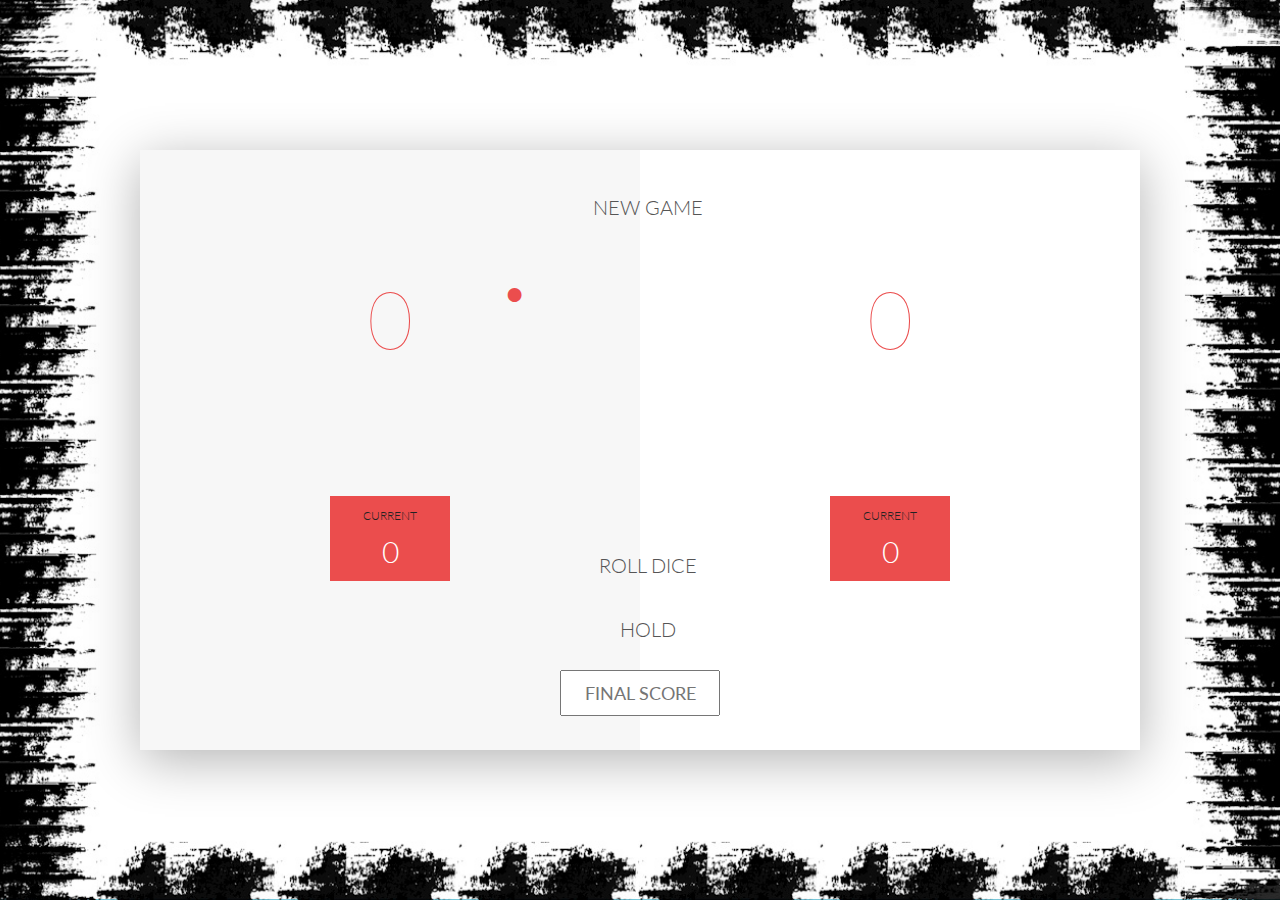
<file: index.html>
<!DOCTYPE html>
<html lang="en">

<head>
    <meta charset="UTF-8">
    <meta name="viewport" content="width=device-width, initial-scale=1.0">
    <link href="https://fonts.googleapis.com/css?family=Lato:100,300,600" rel="stylesheet" type="text/css">
    <link href="http://code.ionicframework.com/ionicons/2.0.1/css/ionicons.min.css" rel="stylesheet" type="text/css">
    <link type="text/css" rel="stylesheet" href="style.css">
    <title>Pig Game</title>
    <style>
        body {
            background-image: url(Spectra-Logo_edited.jpg);
            background-size: cover;
            background-position: center;
            font-family: Lato;
            font-weight: 300;
            position: relative;
            height: 100vh;
            color: #555;
        }
    </style>
</head>

<body>
    <div class="wrapper clearfix">
        <div class="player-0-panel active">
            <div class="player-name" id="name-0">Player 1</div>
            <div class="player-score" id="score-0">43</div>
            <div class="player-current-box">
                <div class="player-current-label">Current</div>
                <div class="player-current-score" id="current-0">11</div>
            </div>
        </div>

        <div class="player-1-panel">
            <div class="player-name" id="name-1">Player 1</div>
            <div class="player-score" id="score-1">72</div>
            <div class="player-current-box">
                <div class="player-current-label">Current</div>
                <div class="player-current-score" id="current-1">0</div>
            </div>
        </div>
        <button class="btn-new"><i class="ion-ios-plus-outline"></i>New Game</button>
        <button class="btn-roll"><i class="ion-ios-loop"></i>Roll Dice</button>
        <button class="btn-hold"><i class="ion-ios-download-outline"></i>Hold</button>
        <input type="text" placeholder="Final Score" class="final-score">
        <img src="dice-5.png" alt="Dice" class="dice" id="dice-1">
        <img src="dice-5.png" alt="Dice" class="dice" id="dice-2">
    </div>
    <!--<script src="app.js"></script>-->
    <script src="challenge.js"></script>
</body>

</html>
</file>
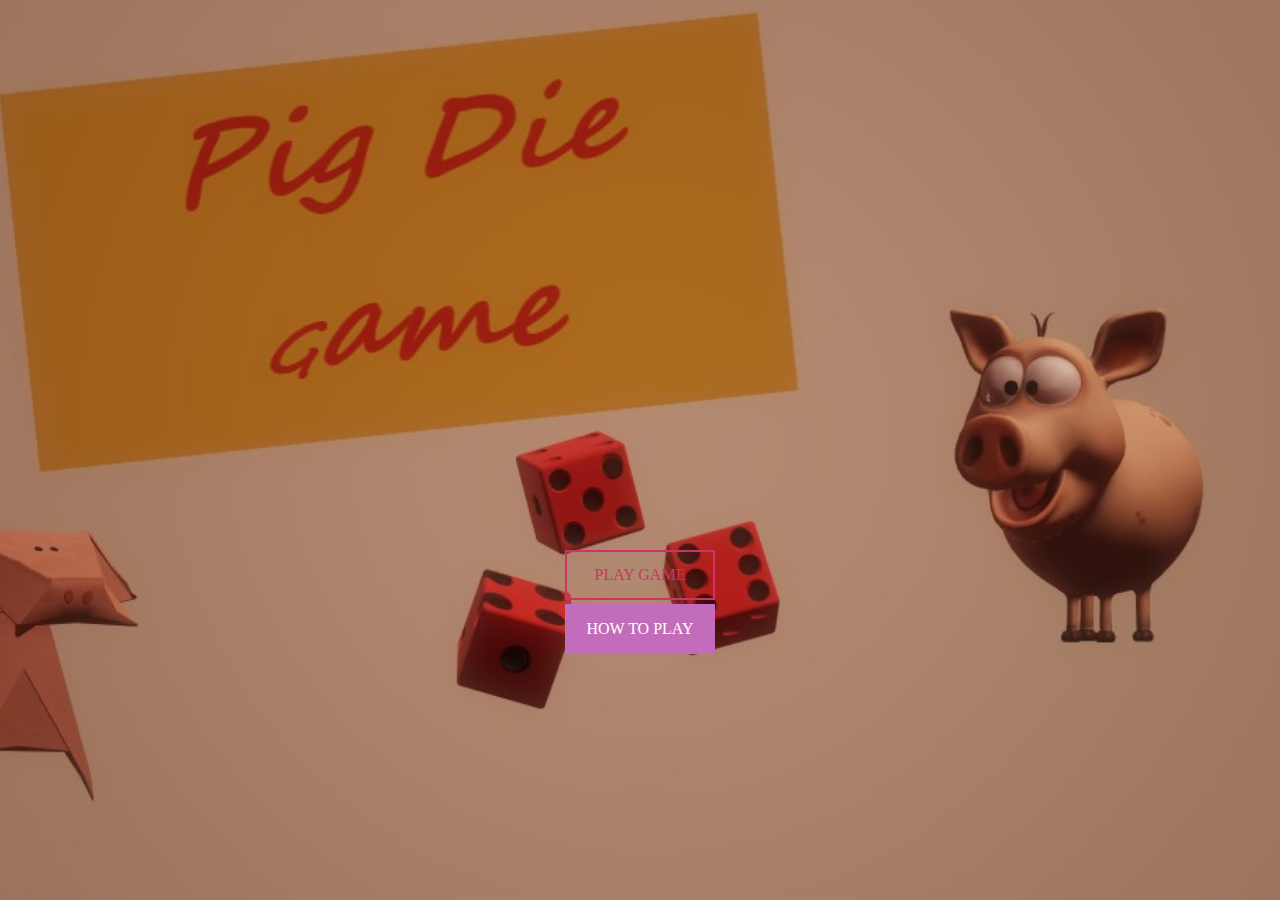
<file: proceed.html>
<!DOCTYPE html>
<html lang="en">

<head>
    <meta charset="UTF-8">
    <meta name="viewport" content="width=device-width, initial-scale=1.0">
    <link type="text/css" rel="stylesheet" href="style.css">
    <title>Welcome</title>
    <style>
        .cta {
            padding-top: 550px;
        }

        .cta-select {
            border: 2px solid #cc3366;
            background: transparent;
            color: #c36;
            width: 150px;
            height: 50px;
            cursor: pointer;
            font-size: 16px;
            margin: 0px 50px 0px 0px;
        }

        .cta-add {
            background: #c36cbb;
            width: 150px;
            height: 50px;
            cursor: pointer;
            font-size: 16px;
            border: none;
            color: white;
            margin: 0px 0px 0px 0px;

        }

        body {
            background-image: url(Welcome.jpg);
            background-size: cover;
            background-position: center;
            font-family: Lato;
            font-weight: 300;
            position: relative;
            height: 100vh;
            color: #555;
        }
    </style>
</head>

<body>
    <!--style="background-image:url(Welcome.jpg);background-position:center;object-fit:contain;background-repeat: no-repeat;">-->
    <div class="cta">
        <a href="index.html" alt="Not Available"><button class="cta-select">Play Game</button></a><br><br><br>
        <a href="Rules.html" alt="Not Available"><button class="cta-add">How to Play</button></a>
    </div>

</body>

</html>
</file>
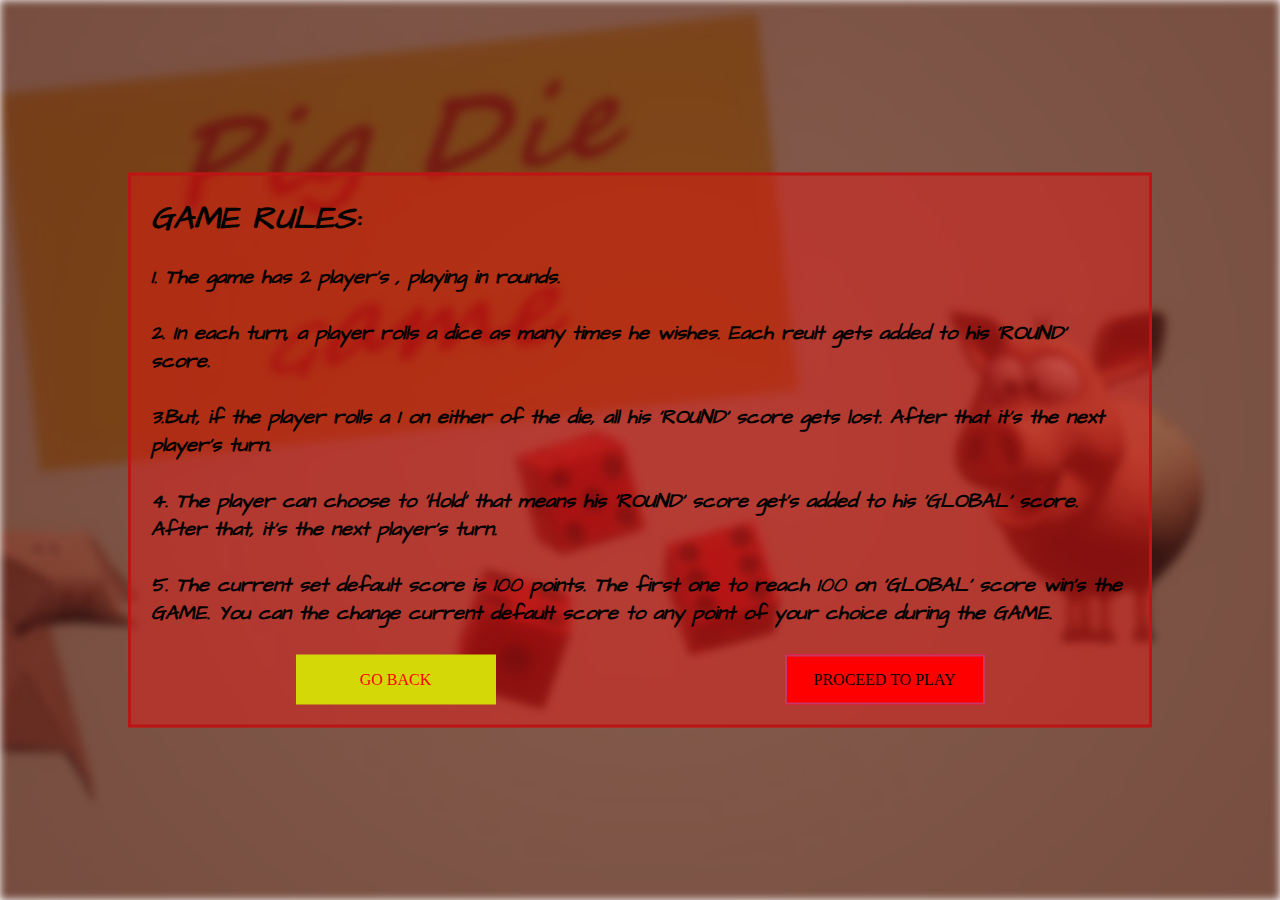
<file: Rules.html>
<!DOCTYPE html>
<html lang="en">

<head>
    <meta charset="UTF-8">
    <meta name="viewport" content="width=device-width, initial-scale=1.0">
    <link href="https://fonts.googleapis.com/css2?family=Architects+Daughter&display=swap" rel="stylesheet">
    <link type="text/css" rel="stylesheet" href="style.css">
    <title>How to Play</title>
    <style>
        @keyframes drop {
            0% {
                opacity: 0;
                /*transform: translateX(-80px);*/
            }

            100% {
                opacity: 1;
                /*transform: translateX(0px);*/
            }
        }

        /*.bg-text {
            height: 100%;
            
        }*/

        .bg-image {
            background-image: linear-gradient(rgba(62, 20, 20, 0.4), rgba(62, 20, 20, 0.4)), url(Welcome.jpg);
            background-size: cover;
            background-position: center;
            font-family: Lato;
            font-weight: 300;
            position: relative;
            height: 100vh;
            color: #555;
            filter: blur(4px);
            -webkit-filter: blur(4px);
            /*height: 100%;*/
        }

        .bg-text {
            background-color: rgba(223, 58, 58, 0.315);
            /* Fallback color */
            background-color: rgba(255, 16, 16, 0.4);
            /* Black w/opacity/see-through */
            color: black;
            font-weight: bolder;
            font-style: italic;
            border: 3px solid #bb1515;
            position: absolute;
            top: 50%;
            left: 50%;
            transform: translate(-50%, -50%);
            z-index: 2;
            width: 80%;
            padding: 20px;
            text-align: center;
            font-family: 'Architects Daughter', cursive;
            animation: drop 2.5s ease;
        }

        .cta {
            padding-top: 0%;
            display: flex;
            justify-content: center;
            justify-content: space-around;
        }

        .cta-select {
            border: 2px solid #cc3366;
            background: red;
            color: #050505;
            width: 200px;
            height: 50px;
            cursor: pointer;
            font-size: 16px;
        }

        .cta-add {
            background: #d4d806;
            width: 200px;
            height: 50px;
            cursor: pointer;
            font-size: 16px;
            border: none;
            color: red;
        }

        button {
            position: relative;
            width: 100px;


            color: #555;
            background: none;
            border: none;
            font-family: Lato;
            font-size: 10px;
            text-transform: uppercase;
            cursor: pointer;
            font-weight: 300;
            transition: background-color 0.3s, color 0.3s;
        }

        @media screen and (max-width: 450px) {
            .bg-text {
                transform: translate(-50%, -25%);
                width: 80%;
            }

            .cta {
                display: flex;
                justify-content: center;
            }

            .cta-add {
                font-size: 10px;
                width: 100px;
                height: 20px;
            }

            .cta-select {
                font-size: 10px;
                width: 100px;
                height: 20px;
            }

            .bg-image {
                height: 150%;
            }
        }

        /* @media screen and (max-width: 770px) {
            .bg-text {
                transform: translate(-50%, -40%);
            }

        }*/
    </style>
</head>

<body>
    <div class="bg-image"></div>
    <div class="bg-text">
        <h1 align="left"><em>GAME RULES:</em></h1><br>
        <h1 style="font-size: 20px" align="left">
            <p> 1. The game has 2 player's , playing in rounds.</p><br>
            <p> 2. In each turn, a player rolls a dice as many times he wishes.
                Each reult gets added to his 'ROUND' score.</p><br>
            <p>3.But, if the player rolls a 1 on either of the die, all his 'ROUND' score gets lost.
                After that it's the next player's turn.
            </p><br>
            <p> 4. The player can choose to 'Hold' that means his 'ROUND' score get's
                added to his 'GLOBAL' score. After that, it's the next player's turn. </p><br>
            <p> 5. The current set default score is 100 points. The first one to reach 100
                on 'GLOBAL' score win's the GAME.
                You can the change current default score to any point of your choice during
                the GAME.
            </p><br>
        </h1>
        <div class="cta">
            <a href="proceed.html" alt="Not Available"><button class="cta-add">Go
                    Back</button></a>
            <a href="index.html" alt="Not Available"><button class="cta-select">Proceed to
                    Play</button></a>
        </div>
    </div>

</body>

</html>
</file>
<file: style.css>
/**********************************************
*** GENERAL
**********************************************/

.final-score {
    position: absolute;
    left: 50%;
    transform: translateX(-50%);
    top: 520px;
    color: #555;
    font-size: 18px;
    font-family: 'Lato';
    text-align: center;
    padding: 10px;
    width: 160px;
    text-transform: uppercase;
}

.final-score:focus {
    outline: none;
}

#dice-1 {
    top: 120px;
}

#dice-2 {
    top: 250px;
}


* {
    margin: 0;
    padding: 0;
    box-sizing: border-box;

}

.clearfix::after {
    content: "";
    display: table;
    clear: both;
}



.wrapper {
    width: 1000px;
    position: absolute;
    top: 50%;
    left: 50%;
    transform: translate(-50%, -50%);
    background-color: #fff;
    box-shadow: 0px 10px 50px rgba(0, 0, 0, 0.3);
    overflow: hidden;
}

.player-0-panel,
.player-1-panel {
    width: 50%;
    float: left;
    height: 600px;
    padding: 100px;
}



/**********************************************
*** PLAYERS
**********************************************/

.player-name {
    font-size: 40px;
    text-align: center;
    text-transform: uppercase;
    letter-spacing: 2px;
    font-weight: 100;
    margin-top: 20px;
    margin-bottom: 10px;
    position: relative;
}

.player-score {
    text-align: center;
    font-size: 80px;
    font-weight: 100;
    color: #EB4D4D;
    margin-bottom: 130px;
}

.active {
    background-color: #f7f7f7;
}

.active .player-name {
    font-weight: 300;
}

.active .player-name::after {
    content: "\2022";
    font-size: 47px;
    position: absolute;
    color: #EB4D4D;
    top: -7px;
    right: 10px;

}

.player-current-box {
    background-color: #EB4D4D;
    color: #fff;
    width: 40%;
    margin: 0 auto;
    padding: 12px;
    text-align: center;
}

.player-current-label {
    text-transform: uppercase;
    margin-bottom: 10px;
    font-size: 12px;
    color: #222;
}

.player-current-score {
    font-size: 30px;
}

button {
    position: absolute;
    width: 200px;
    left: 50%;
    transform: translateX(-50%);
    color: #555;
    background: none;
    border: none;
    font-family: Lato;
    font-size: 20px;
    text-transform: uppercase;
    cursor: pointer;
    font-weight: 300;
    transition: background-color 0.3s, color 0.3s;
}

button:hover {
    font-weight: 600;
}

button:hover i {
    margin-right: 20px;
}

button:focus {
    outline: none;
}

i {
    color: #EB4D4D;
    display: inline-block;
    margin-right: 15px;
    font-size: 32px;
    line-height: 1;
    vertical-align: text-top;
    margin-top: -4px;
    transition: margin 0.3s;
}

.btn-new {
    top: 45px;
}

.btn-roll {
    top: 403px;
}

.btn-hold {
    top: 467px;
}

.dice {
    position: absolute;
    left: 50%;
    top: 178px;
    transform: translateX(-50%);
    height: 100px;
    box-shadow: 0px 10px 60px rgba(0, 0, 0, 0.10);
}

.winner {
    background-color: #f7f7f7;
}

.winner .player-name {
    font-weight: 300;
    color: #EB4D4D;
}
</file>
